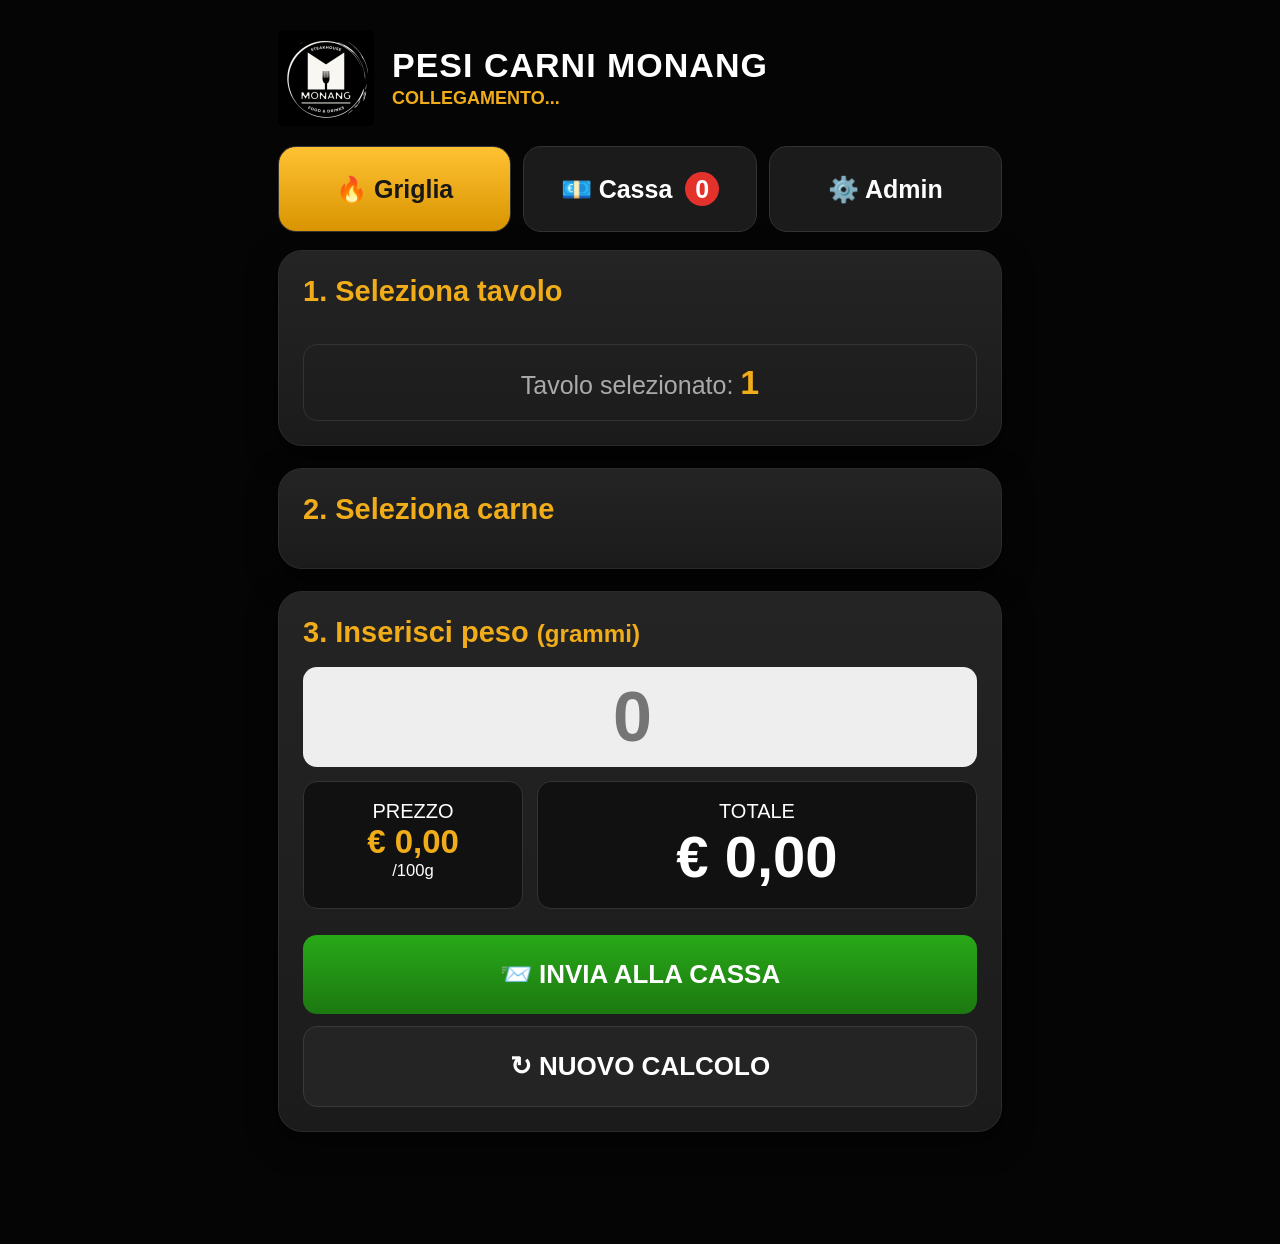
<file: pesi-carni-monang/index.html>
<!doctype html>
<html lang="it">
<head>
  <meta charset="utf-8" />
  <meta name="viewport" content="width=device-width, initial-scale=1, viewport-fit=cover" />
  <title>Pesi Carni Monang</title>
  <link rel="manifest" href="manifest.json" />
  <link rel="stylesheet" href="styles.css" />
  <meta name="theme-color" content="#050505" />
</head>
<body>
  <main class="app">
    <header class="top">
      <img src="logo.png" class="logo" alt="Monang" />
      <div>
        <h1>PESI CARNI MONANG</h1>
        <div id="status" class="status connecting">COLLEGAMENTO...</div>
      </div>
    </header>

    <nav class="tabs">
      <button id="tabGriglia" class="tab active">🔥 Griglia</button>
      <button id="tabCassa" class="tab">💶 Cassa <span id="badgePending" class="badge">0</span></button>
      <button id="tabAdmin" class="tab">⚙️ Admin</button>
    </nav>

    <section id="viewGriglia" class="view active">
      <div class="card">
        <h2>1. Seleziona tavolo</h2>
        <div id="tablesGrid" class="tables"></div>
        <div class="selectedBox">Tavolo selezionato: <b id="selectedTableText">1</b></div>
      </div>

      <div class="card">
        <h2>2. Seleziona carne</h2>
        <div id="meatsGrid" class="meats"></div>
      </div>

      <div class="card">
        <h2>3. Inserisci peso <small>(grammi)</small></h2>
        <input id="weightInput" class="weight" type="number" inputmode="numeric" placeholder="0" />
        <div class="calcRow">
          <div class="miniBox">PREZZO<br><b id="priceText">€ 0,00</b><small>/100g</small></div>
          <div class="totalBox">TOTALE<br><b id="totalText">€ 0,00</b></div>
        </div>
        <button id="sendBtn" class="primary">📨 INVIA ALLA CASSA</button>
        <button id="clearBtn" class="secondary">↻ NUOVO CALCOLO</button>
      </div>
    </section>

    <section id="viewCassa" class="view">
      <div class="stats">
        <div><b id="pendingCount">0</b><span>Da inserire</span></div>
        <div><b id="doneCount">0</b><span>Inseriti</span></div>
        <div><b id="dayTotal">€ 0,00</b><span>Totale oggi</span></div>
      </div>
      <div class="actions">
        <button id="mergeBtn" class="secondary">➕ UNISCI SELEZIONATI</button>
        <button id="clearDoneBtn" class="dangerSmall">Pulisci inseriti</button>
      </div>
      <h2 class="redTitle">DA INSERIRE IN CASSA</h2>
      <div id="pendingList" class="list"></div>
      <h2 class="greenTitle">GIÀ INSERITI</h2>
      <div id="doneList" class="list compact"></div>
    </section>

    <section id="viewAdmin" class="view">
      <div id="pinBox" class="card">
        <h2>Accesso amministratore</h2>
        <p class="muted">PIN iniziale: <b>1234</b></p>
        <input id="pinInput" class="adminInput" type="password" inputmode="numeric" placeholder="PIN" />
        <button id="loginBtn" class="primary">ENTRA</button>
      </div>

      <div id="adminPanel" class="card hidden">
        <h2>Gestione carni e prezzi</h2>
        <p class="muted">Modifica nome e prezzo. I cambiamenti si vedono su tutti i dispositivi.</p>
        <div id="adminMeats"></div>
        <button id="addMeatBtn" class="secondary">+ AGGIUNGI CARNE</button>
        <button id="saveMeatsBtn" class="primary">SALVA MODIFICHE</button>
        <button id="resetMeatsBtn" class="dangerSmall">Ripristina carni base</button>
      </div>
    </section>
  </main>

  <div id="toast" class="toast"></div>
  <script src="config.js"></script>
  <script type="module" src="app.js"></script>
</body>
</html>
</file>
<file: pesi-carni-monang/styles.css>
:root{--bg:#050505;--card:#1b1b1b;--card2:#242424;--line:#333;--gold:#f0ad19;--gold2:#d89400;--green:#42d13a;--red:#ff3b30;--text:#fff;--muted:#aaa}*{box-sizing:border-box}body{margin:0;background:var(--bg);color:var(--text);font-family:Arial,Helvetica,sans-serif}.app{max-width:760px;margin:auto;padding:18px 18px 90px}.top{display:flex;align-items:center;gap:18px;margin:12px 0 20px}.logo{width:96px;height:96px;object-fit:contain;background:#000;border-radius:6px}h1{font-size:34px;line-height:1;margin:0;font-weight:900;letter-spacing:1px}.status{font-weight:900;font-size:18px;margin-top:6px}.status.ok{color:var(--green)}.status.err{color:var(--red)}.status.connecting{color:var(--gold)}.tabs{display:grid;grid-template-columns:1fr 1fr 1fr;gap:12px;margin-bottom:18px}.tab{border:1px solid var(--line);background:var(--card);color:#fff;border-radius:18px;padding:25px 10px;font-size:25px;font-weight:900}.tab.active{background:linear-gradient(#ffc233,#d99400);color:#171717}.badge{display:inline-flex;align-items:center;justify-content:center;min-width:34px;height:34px;border-radius:50%;background:#e3312b;color:#fff;margin-left:6px}.view{display:none}.view.active{display:block}.card{background:linear-gradient(180deg,var(--card2),var(--card));border:1px solid #2b2b2b;border-radius:24px;padding:24px;margin-bottom:22px;box-shadow:0 10px 30px #0008}h2{font-size:29px;color:var(--gold);margin:0 0 18px}.tables{display:grid;grid-template-columns:repeat(5,1fr);gap:12px}.tables button,.meats button{border:2px solid #353535;background:#1b1b1b;color:#fff;border-radius:14px;font-size:38px;font-weight:900;min-height:92px}.tables button.active,.meats button.active{background:linear-gradient(#ffc233,#d99400);color:#151515;border-color:#ffc233}.selectedBox{margin-top:18px;border:1px solid #333;border-radius:14px;padding:18px;text-align:center;font-size:25px;color:var(--muted)}.selectedBox b{color:var(--gold);font-size:34px}.meats{display:grid;grid-template-columns:repeat(2,1fr);gap:12px}.meats button{font-size:22px;line-height:1.2}.meats small{display:block;font-size:18px;margin-top:5px}.weight{width:100%;height:100px;border-radius:14px;border:0;background:#eee;color:#000;font-size:70px;font-weight:900;text-align:center}.calcRow{display:grid;grid-template-columns:1fr 2fr;gap:14px;margin:14px 0}.miniBox,.totalBox{background:#111;border:1px solid #333;border-radius:14px;padding:18px;text-align:center;font-size:20px}.miniBox b{font-size:33px;color:var(--gold)}.miniBox small{display:block}.totalBox b{font-size:58px;color:#fff}.primary,.secondary,.dangerSmall{width:100%;border:0;border-radius:14px;padding:24px 12px;font-size:26px;font-weight:900;margin-top:12px}.primary{background:linear-gradient(#28a918,#1c7810);color:#fff}.secondary{background:#242424;border:1px solid #3a3a3a;color:#fff}.dangerSmall{background:#3a1616;border:1px solid #7a2525;color:#ffb5b5;font-size:18px;padding:14px}.stats{display:grid;grid-template-columns:1fr 1fr 1.3fr;gap:10px;margin-bottom:12px}.stats div{background:#181818;border:1px solid #333;border-radius:16px;padding:18px;text-align:center}.stats b{display:block;font-size:32px}.stats span{font-size:14px;text-transform:uppercase;color:#ccc}.actions{display:grid;grid-template-columns:2fr 1fr;gap:10px}.redTitle{color:var(--red);font-size:22px}.greenTitle{color:var(--green);font-size:22px}.order{display:grid;grid-template-columns:44px 1fr auto;gap:12px;align-items:center;background:#161616;border:2px solid #333;border-radius:16px;padding:14px;margin-bottom:10px}.order.pending{border-color:#9c1d1d}.order.done{border-color:#26751f}.check{width:34px;height:34px}.orderTitle{font-size:24px;font-weight:900}.orderSub{color:#ddd;font-size:18px}.orderPrice{font-size:26px;font-weight:900;color:var(--red);text-align:right}.order.done .orderPrice{color:var(--green)}.orderBtns{grid-column:2/4;display:grid;grid-template-columns:1fr 1fr;gap:8px}.orderBtns button{border:0;border-radius:10px;padding:14px;color:#fff;font-weight:900;font-size:16px}.btnDone{background:#258d16}.btnEdit{background:#333}.btnDelete{background:#752020}.compact .order{grid-template-columns:44px 1fr auto}.muted{color:#bbb}.hidden{display:none}.adminInput{width:100%;padding:20px;font-size:28px;border-radius:12px;border:1px solid #444;background:#111;color:#fff}.adminRow{display:grid;grid-template-columns:1.5fr 1fr 42px;gap:8px;margin-bottom:10px}.adminRow input{padding:15px;border-radius:10px;border:1px solid #444;background:#111;color:#fff;font-size:18px}.adminRow button{border:0;border-radius:10px;background:#742222;color:#fff;font-weight:900}.toast{position:fixed;left:18px;right:18px;bottom:18px;background:#111;border:1px solid var(--gold);color:#fff;padding:18px;border-radius:14px;text-align:center;font-weight:900;display:none;z-index:20}@media(max-width:520px){.app{padding:14px 14px 80px}.logo{width:84px;height:84px}h1{font-size:30px}.tab{font-size:22px;padding:22px 6px}.tables{grid-template-columns:repeat(5,1fr);gap:10px}.tables button{font-size:33px;min-height:84px}.meats button{min-height:84px}.weight{height:92px;font-size:64px}.primary,.secondary{font-size:23px}.totalBox b{font-size:48px}}
</file>
